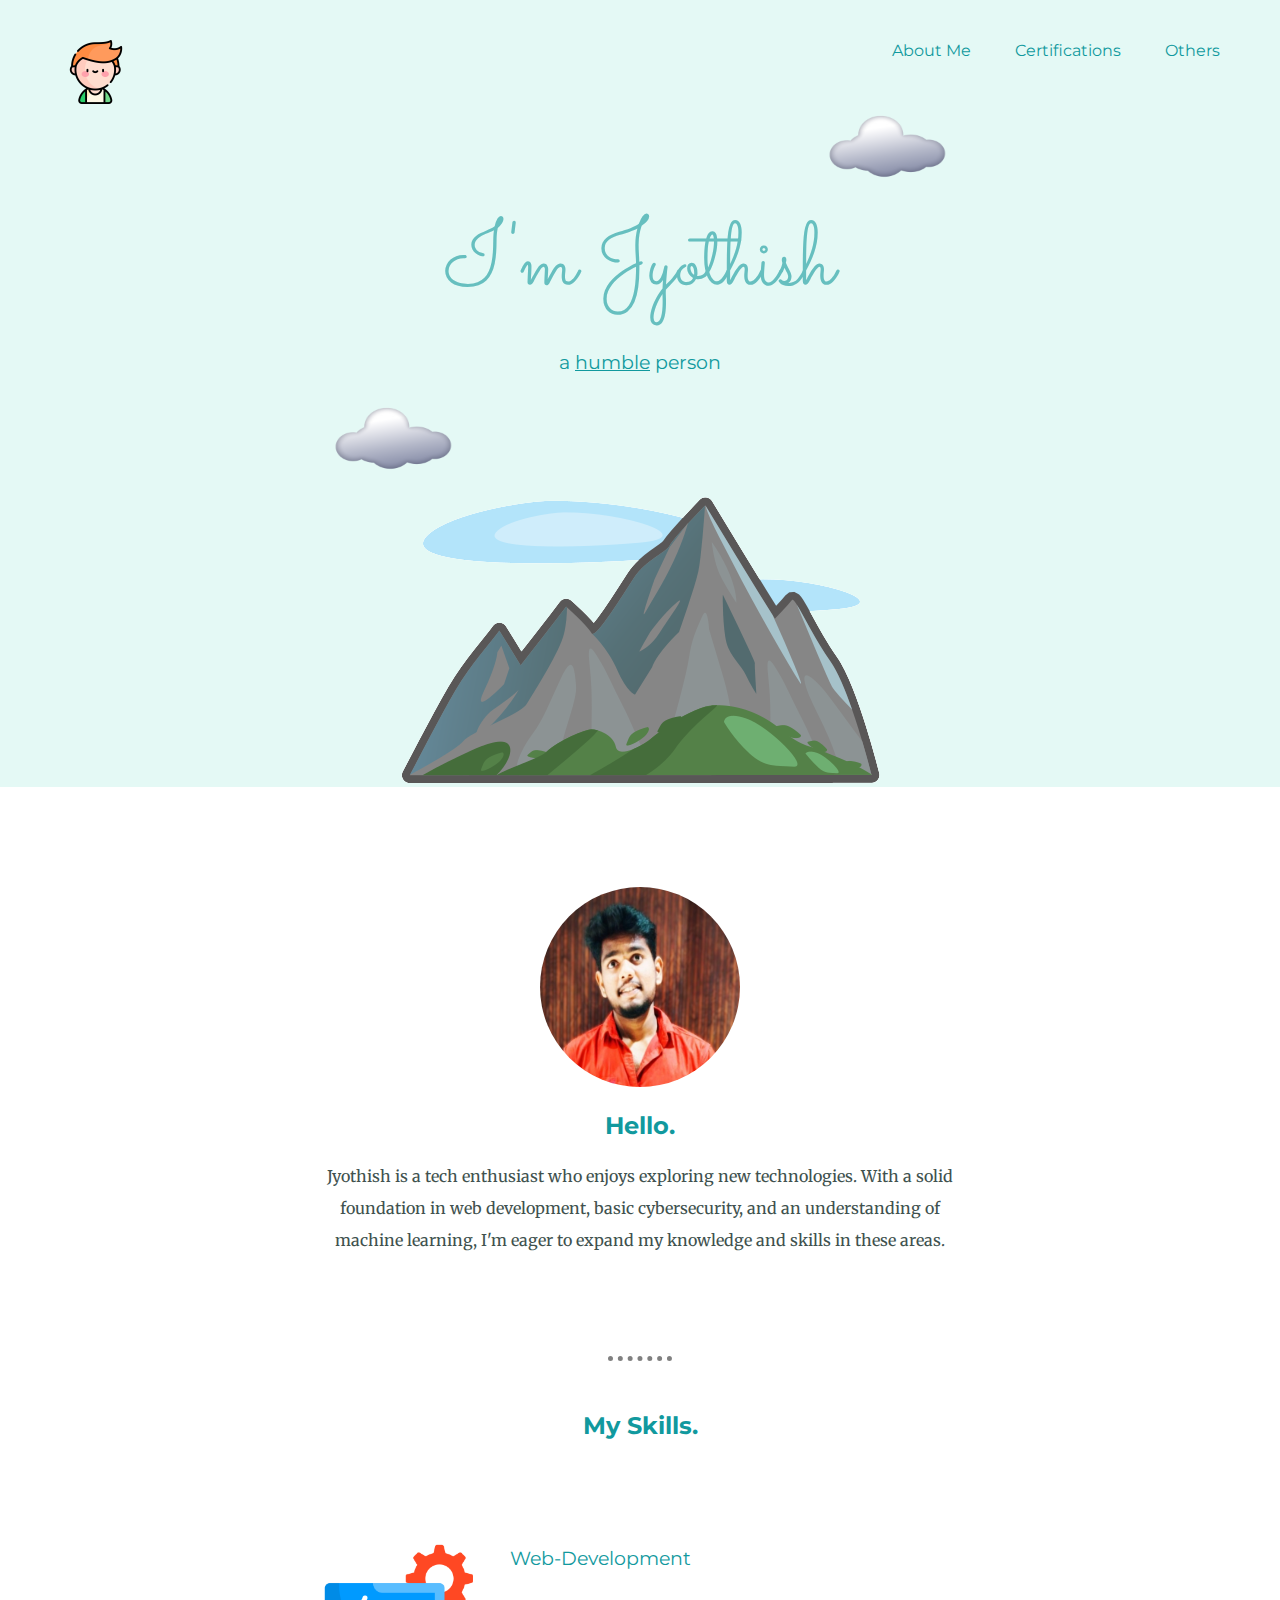
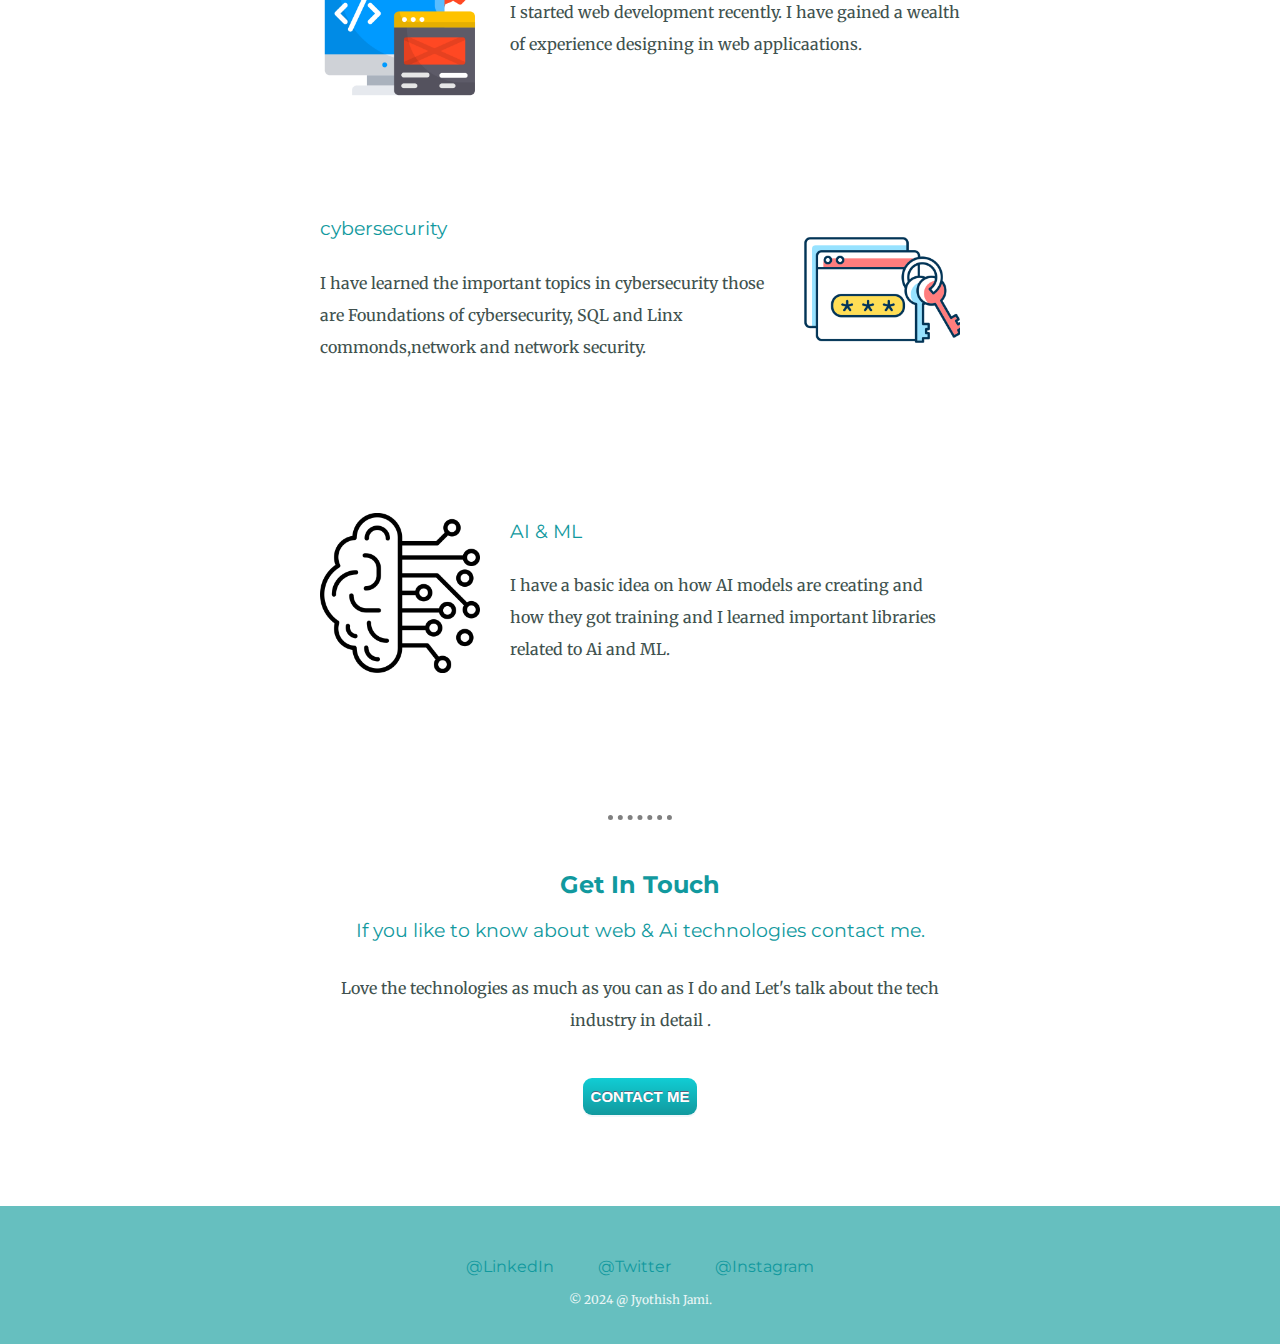
<file: index.html>
<!DOCTYPE html>
<html lang="en">
<head>
    <meta charset="UTF-8">
    <meta name="viewport" content="width=device-width, initial-scale=1.0">
    <title>Jyothish</title>
    <link rel="stylesheet" href="css/styles.css">
    <link rel="icon" href="favicon.ico">
    <link href="https://fonts.googleapis.com/css2?family=Merriweather:ital,wght@0,300;0,400;0,700;0,900;1,300;1,400;1,700;1,900&family=Montserrat:ital,wght@0,100..900;1,100..900&family=Sacramento&display=swap" rel="stylesheet">
</head>
<body>
    <div class="top-cont">
        <img class="boy" src="boy.png" alt="web icon">
        <div class="info">
            <a href="https://www.linkedin.com/in/jyothish-anand-kumar-jami-653a20266">About Me</a>
            <a href="certifications.html">Certifications</a>
            <a  href="others.html">Others</a>
          </div>
        <img class="topcloud" src="cloud.png" alt="cloud image" height="100px" width="120px">
    <h1>I'm Jyothish</h1>
    <h3>a <span class="cha">humble</span> person</h3>
        <img class="botcloud" src="cloud.png" alt="cloud image" height="100px" width="120px"><br>
        <img class="mountain" src="mountain.png" alt="Mountain image">
    </div>
    <div class="middle-container">
        <div class="profile">
            <img class="myimg" src="myphoto.jpg" alt="Jyothish" height="200vh" width="200vw" style="border-radius: 50%">
          <h2>Hello.</h2>
          <p class="intro">Jyothish is a tech enthusiast who enjoys exploring new technologies. With a solid foundation in web development, basic cybersecurity, and an understanding of machine learning, I'm eager to expand my knowledge and skills in these areas.</p>
        </div>
        <hr>
        <div class="skills">
          <h2>My Skills.</h2>
          <div class="skill-row">
            <img class="webpht" src="webpht.png" alt="Web-Development">
            <h3>Web-Development</h3>
            <p>I started web development recently. I have gained a wealth of experience designing in web applicaations.</p>
          </div>
          <div class="skill-row">
            <img class="cyberpht" src="cyberpht.png" alt="Cyber Security" >
            <h3>cybersecurity</h3>
            <p>I have learned the important topics in cybersecurity those are Foundations of cybersecurity, SQL and Linx commonds,network and network security.</p>
          </div>
          <div class="skill-row">
            <img class="webpht" src="ai.png" alt="Web-Development">
            <h3>AI & ML</h3>
            <p>I have a basic idea on how AI models are creating and how they got training and I learned important libraries related to Ai and ML.</p>
          </div>
        </div>
        <hr>
        <div class="contact-me">
          <h2>Get In Touch</h2>
          <h3>If you like to know about web & Ai technologies contact me.</h3>
          <p class="contactmsg">Love the technologies as much as you can as I do and Let's talk about the tech industry in detail .</p>
          <a class="btn" href="mailto:jyothish28082004@gmail.com">CONTACT ME</a>
        </div>
      </div>
      <div class="bottom-container">
        <a class="footer-link" href="https://www.linkedin.com/in/jyothish-anand-kumar-jami-653a20266">@LinkedIn</a>
        <a class="footer-link" href="https://x.com/jyothishjami0?s=09">@Twitter</a>
        <a class="footer-link" href="https://www.instagram.com/jyothish__jami?igsh=NmJtOXJpd2djOG52">@Instagram</a>
        <p class="copyright">©  2024 @ Jyothish  Jami.</p>
      </div>
   
</body>
</html>
</file>
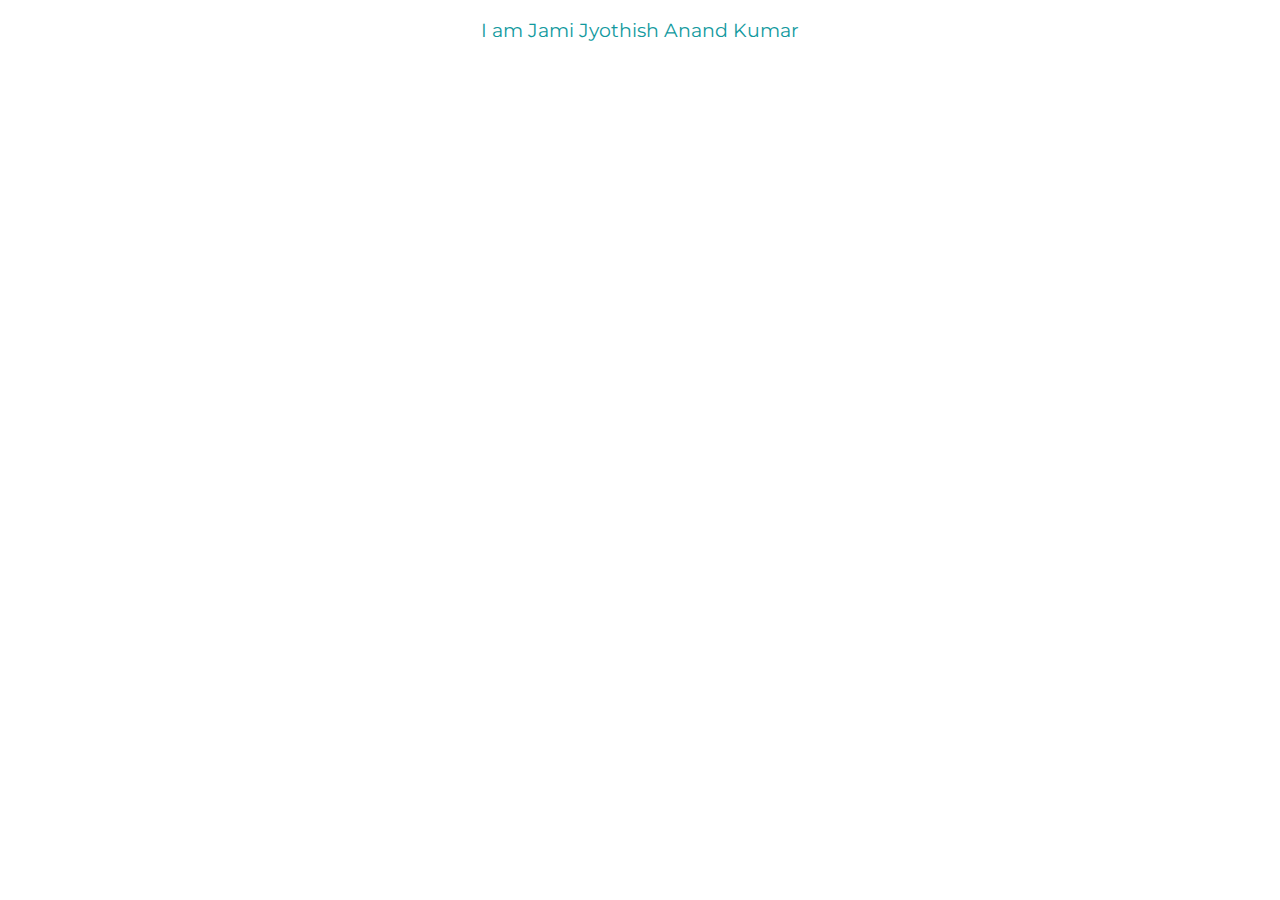
<file: aboutme.html>
<!DOCTYPE html>
<html lang="en">
<head>
    <meta charset="UTF-8">
    <meta name="viewport" content="width=device-width, initial-scale=1.0">
    <title>About jyothish-anand-kumar-jami-</title>
    <link rel="stylesheet" href="css/styles.css">
    <link rel="icon" href="favicon.ico">
    <link href="https://fonts.googleapis.com/css2?family=Merriweather:ital,wght@0,300;0,400;0,700;0,900;1,300;1,400;1,700;1,900&family=Montserrat:ital,wght@0,100..900;1,100..900&family=Sacramento&display=swap" rel="stylesheet">
</head>
<body>
    <h3>I am Jami Jyothish Anand Kumar</h3>
</body>
</html>
</file>
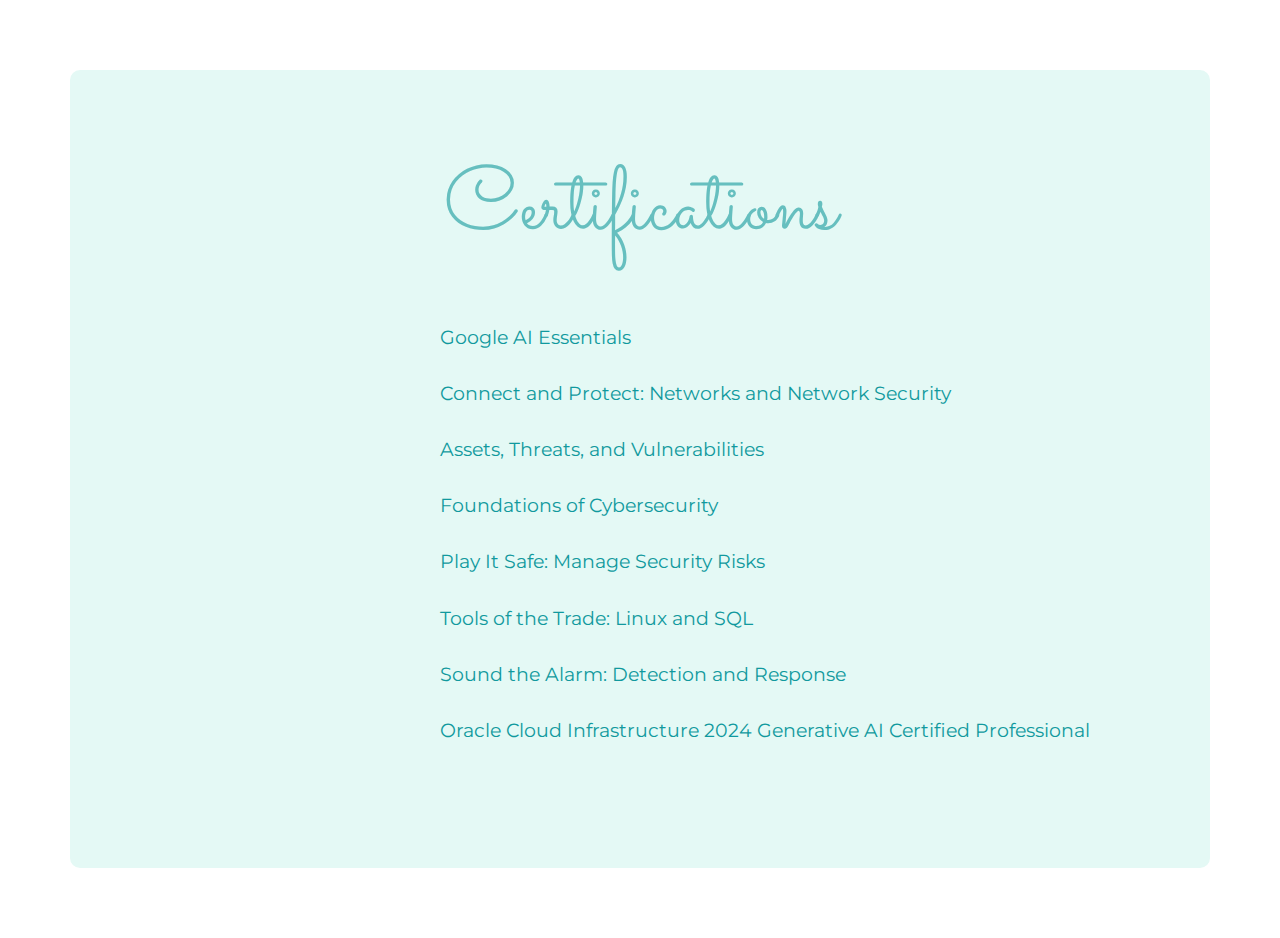
<file: certifications.html>
<!DOCTYPE html>
<html lang="en">
<head>
    <meta charset="UTF-8">
    <meta name="viewport" content="width=device-width, initial-scale=1.0">
    <title>About jyothish-anand-kumar-jami-</title>
    <link rel="stylesheet" href="css/styles.css">
    <link rel="icon" href="favicon.ico">
    <link href="https://fonts.googleapis.com/css2?family=Merriweather:ital,wght@0,300;0,400;0,700;0,900;1,300;1,400;1,700;1,900&family=Montserrat:ital,wght@0,100..900;1,100..900&family=Sacramento&display=swap" rel="stylesheet">
</head>
<body>
    <div class="certificatespage"> 
    <h1>Certifications</h1>
    <div class="all-cert">
    <h3><a href="AI essensials.pdf">Google AI Essentials</a></h3>
    <h3><a href="network.pdf">Connect and Protect: Networks and Network Security</a></h3>
    <h3><a href="assets.threats.pdf">Assets, Threats, and Vulnerabilities</a></h3>
    <h3><a href="Coursera%203VMWT69GUFKQ.pdf">Foundations of Cybersecurity</a></h3>
    <h3><a href="Coursera%20LTFK6ZK3QF6U.pdf">Play It Safe: Manage Security Risks</a></h3>
    <h3><a href="Coursera%20S7PG87N3J9T2.pdf">Tools of the Trade: Linux and SQL</a></h3>
    <h3><a href="ACoursera%20THPZR7WMRZUE.pdf">Sound the Alarm: Detection and Response</a></h3>
    <h3><a href="eCertificate.pdf">Oracle Cloud Infrastructure 2024 Generative AI Certified Professional</a></h3>
    </div>
    </div>  
    
</body>
</html>
</file>
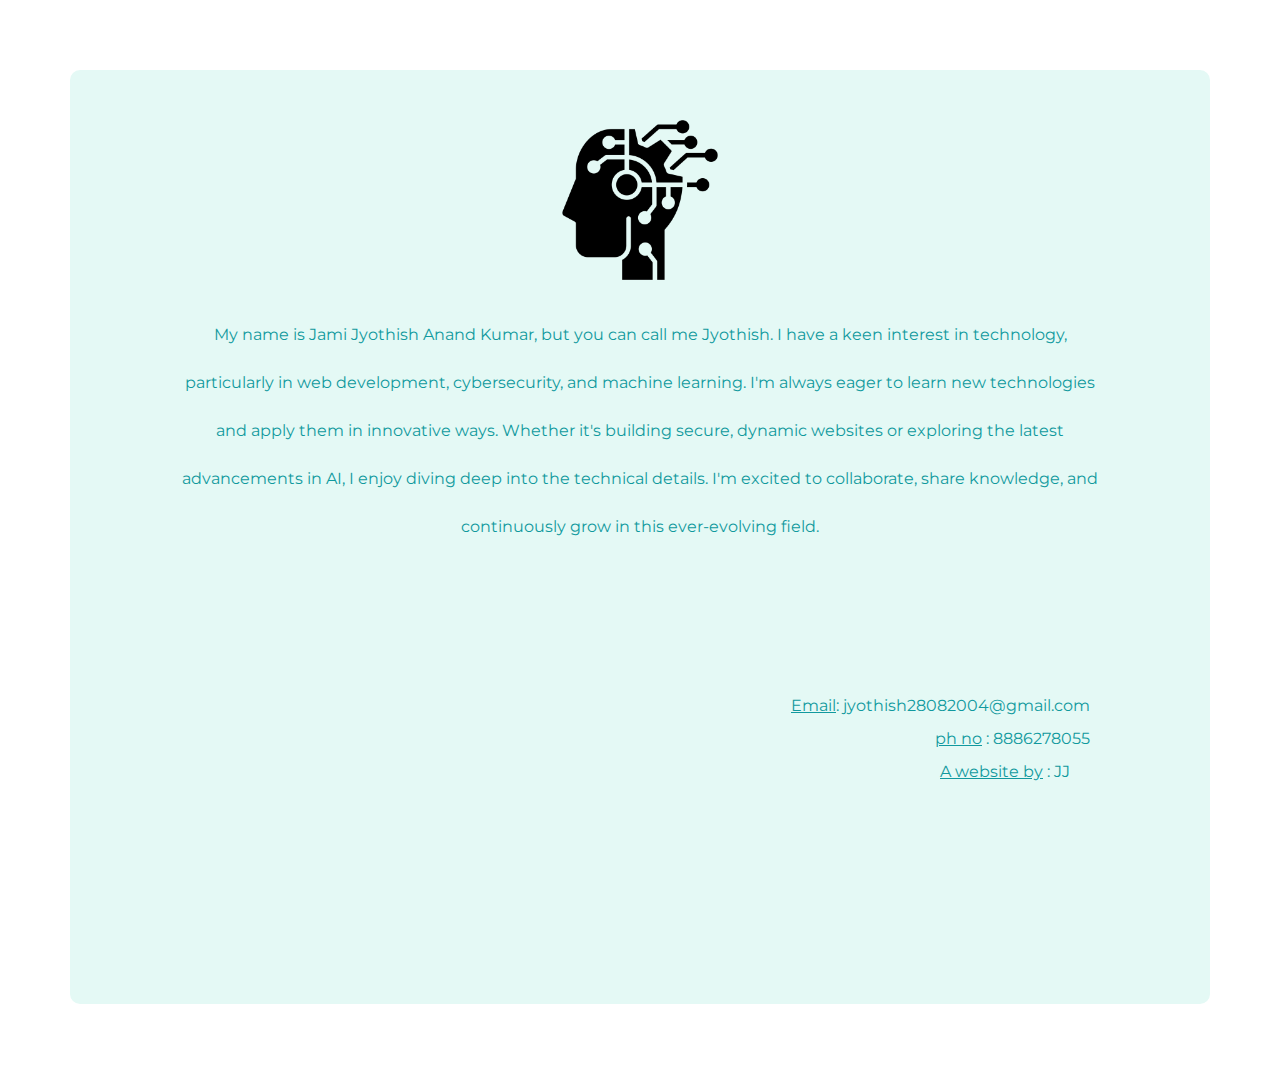
<file: others.html>
<!DOCTYPE html>
<html lang="en">
<head>
    <meta charset="UTF-8">
    <meta name="viewport" content="width=device-width, initial-scale=1.0">
    <title>About jyothish-anand-kumar-jami-</title>
    <link rel="stylesheet" href="css/styles.css">
    <link rel="icon" href="favicon.ico">
    <link href="https://fonts.googleapis.com/css2?family=Merriweather:ital,wght@0,300;0,400;0,700;0,900;1,300;1,400;1,700;1,900&family=Montserrat:ital,wght@0,100..900;1,100..900&family=Sacramento&display=swap" rel="stylesheet">
</head>
<body>
    <div class="others">
        <img src="ai-robot.png" height="160vh" width="160vw">
        <h4>My name is Jami Jyothish Anand Kumar, but you can call me Jyothish. I have a keen interest in technology, particularly in web development, cybersecurity, and machine learning. I'm always eager to learn new technologies and apply them in innovative ways. Whether it's building secure, dynamic websites or exploring the latest advancements in AI, 
            I enjoy diving deep into the technical details. I'm excited to collaborate, share knowledge, and continuously grow in this ever-evolving field.</h4>
            <div class="final">
                <p><a href="mailto:jyothish28082004@gmail.com"><span>Email</span>: jyothish28082004@gmail.com <br>
                    <span>ph no</span> : 8886278055<br>
                    <span>A website by</span> : JJ</a></p>
            </div>
    </div>

</body>
</html>
</file>
<file: css/styles.css>
body{
    color: #40514E;
    margin:0;
    text-align: center;
    font-family: "Merriweather", serif;
}
.top-cont{
    background-color:#E4F9F5 ;
    margin: 0;
    padding: 200px;
    padding-bottom: 0;
}
span{
    text-decoration: underline;
}
p{
    line-height: 2;
}
h1{
    font-family: "Sacramento", cursive;
    font-weight: 400;
    font-style: normal;
    font-size: 5.625rem;
    color: #66BFBF;
    margin-top: 0 ;
    margin-bottom: 0;
}
h2{
    font-family: "Montserrat", sans-serif;
    color: #11999E;
}
h3{
    font-family: "Montserrat", sans-serif;
    font-weight: normal;
    color: #11999E;
}
h4{
    font-family: "Montserrat", sans-serif;
    font-weight: normal;
    color: #11999E;
    line-height: 3;
}
.botcloud{
    position: absolute;
    left: 26%;
   
}
.topcloud{
    position: absolute;
    right: 26%;
    top:100px;
}
.mountain{
    position: relative;
    margin-bottom: 0;
    padding-bottom: 0;
}
.skill-row{
    width: 50%;
    margin: 100px auto 150px auto;
    text-align: left;
    line-height: 2;
}
.webpht{
    width: 25%;
    float: left;
    margin-right: 30px;
}
.cyberpht{
    width: 25%;
    float: right;
    margin-left: 30px;
}
.profile{
    margin: 100px auto;
}
.intro{
    width: 50%;
    margin: auto;
}
hr{
    border-style: none;
    border-top: dotted;
    border-color: grey;
    border-width: 5px;
    width: 5%;
    margin-bottom: 50px;
    margin-top: 0;
}
.contactmsg{
    width: 50%;
    margin: 30px auto 50px;
}


.btn {
    font-size:15px;
    font-family:Arial;
    width:162px;
    height: 80px;
    border-width:5px;
    color:#ffffff;
    border-color:#057fd0;
    font-weight:bold;
    border-top-left-radius:9px;
    border-top-right-radius:9px;
    border-bottom-left-radius:9px;
    border-bottom-right-radius:9px;
    box-shadow: 0px 2px 0px 0px #f0f7fa;
    text-shadow: 0px -1px 0px #5b6178;
    background:linear-gradient(#11cdd4, #11999E);
    padding: 10px 8px;
    text-decoration: none;
  }
  
  .btn:hover {
    background: linear-gradient(#30e3cb, #2bc4ad);
  }
  .bottom-container{
    margin-top: 100px;
    background-color: #66BFBF;
    padding: 50px 0 20px;
  }          
  a{
    color: #11999E;
    font-family: "Montserrat", sans-serif;
    text-decoration: none;
    margin: 10px 20px;
  }   
  a:hover{
    color: #031010;
  }           
  .copyright{
    color: #EAF6F6;
    font-size: 0.75rem;
  }
  .boy{
    width: 5%;
    position: absolute;
    left: 5%;
    top: 40px;
  }
  .info{
    position: absolute;
    right: 40px;
    top: 40px;
  }
  .certificatespage{
    background-color: #E4F9F5 ;
  }
  .certificatespage{
    margin: 70px 70px ;
    border-radius: 10px;
    padding: 100px;
    padding-top: 50px;
    line-height: 2;
  }
  .all-cert{
    text-align: left;
    margin-left: 250px;
  }
  .others{
    background-color: #E4F9F5 ;
    margin: 70px 70px ;
    border-radius: 10px;
    padding: 100px;
    padding-top: 50px;
    line-height: 2;
  }
  .final{
    padding: 100px 20px;
    text-align: right;
  }
</file>
